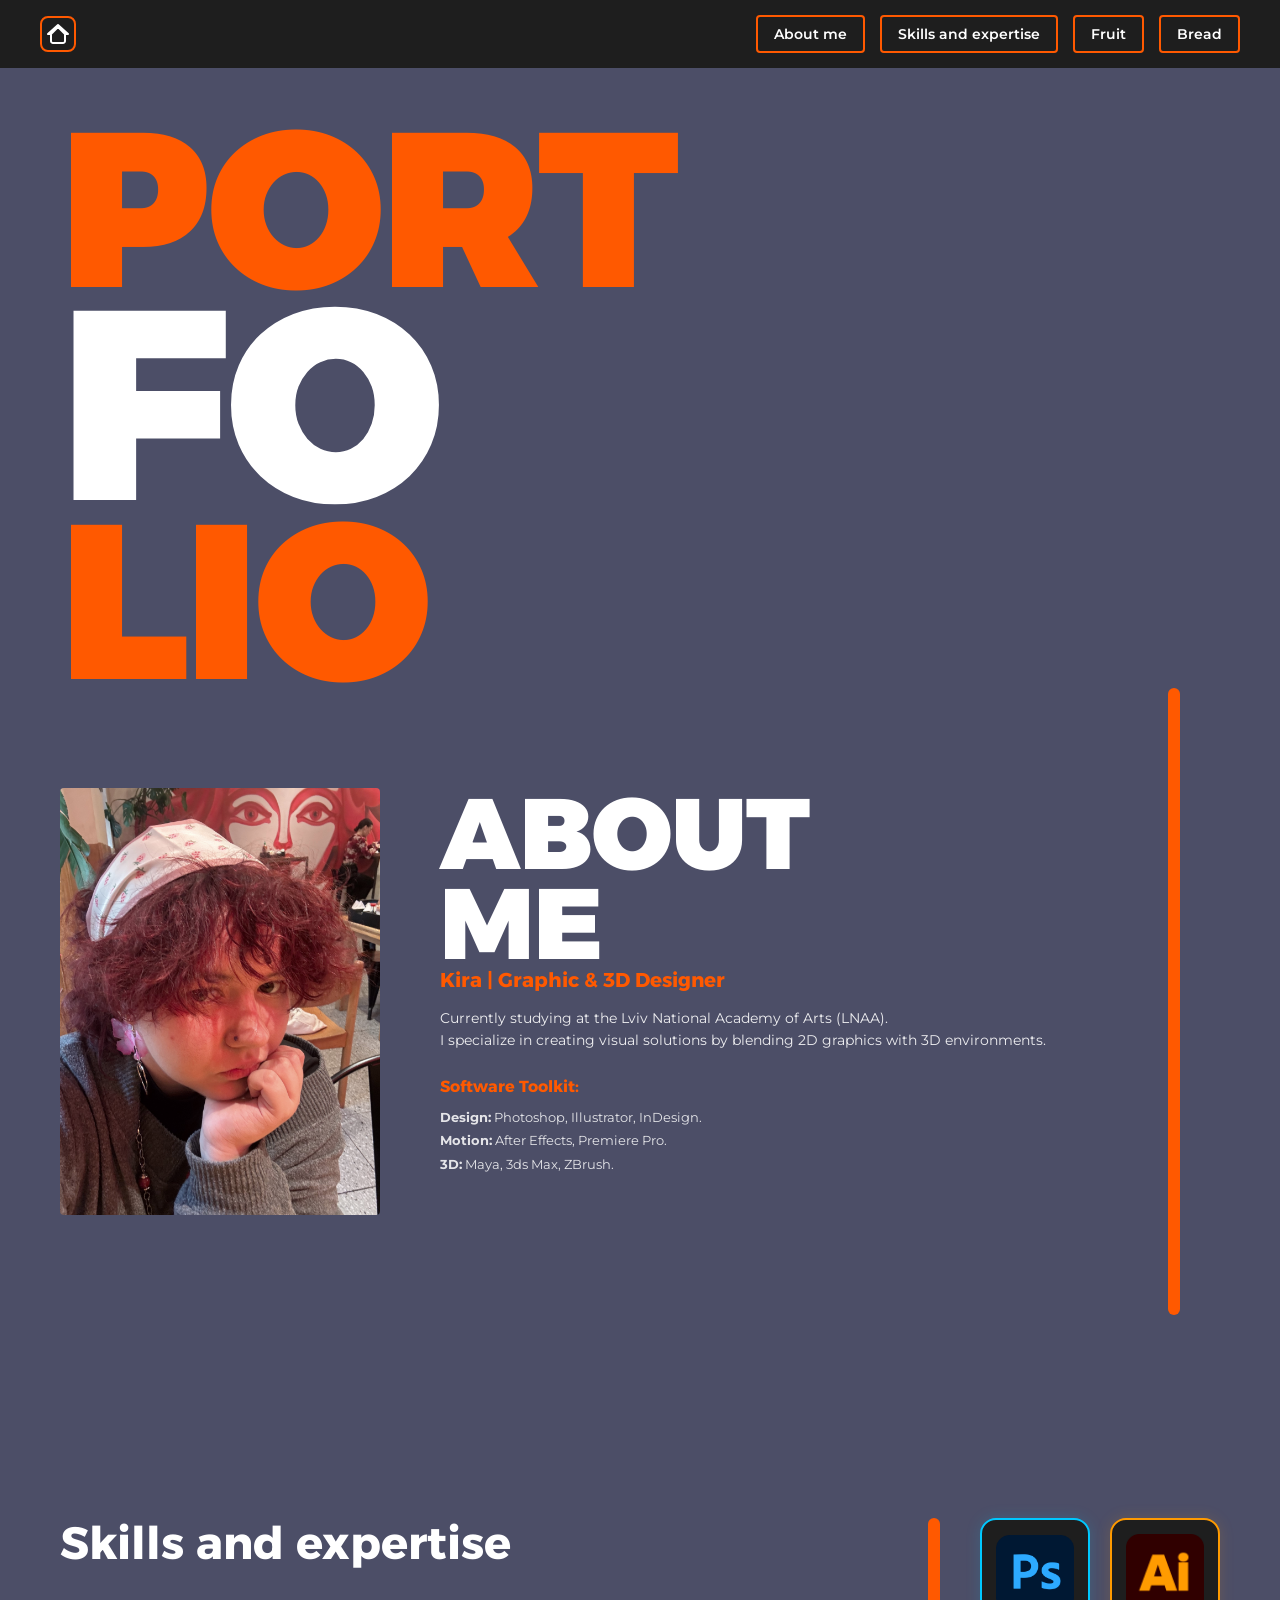
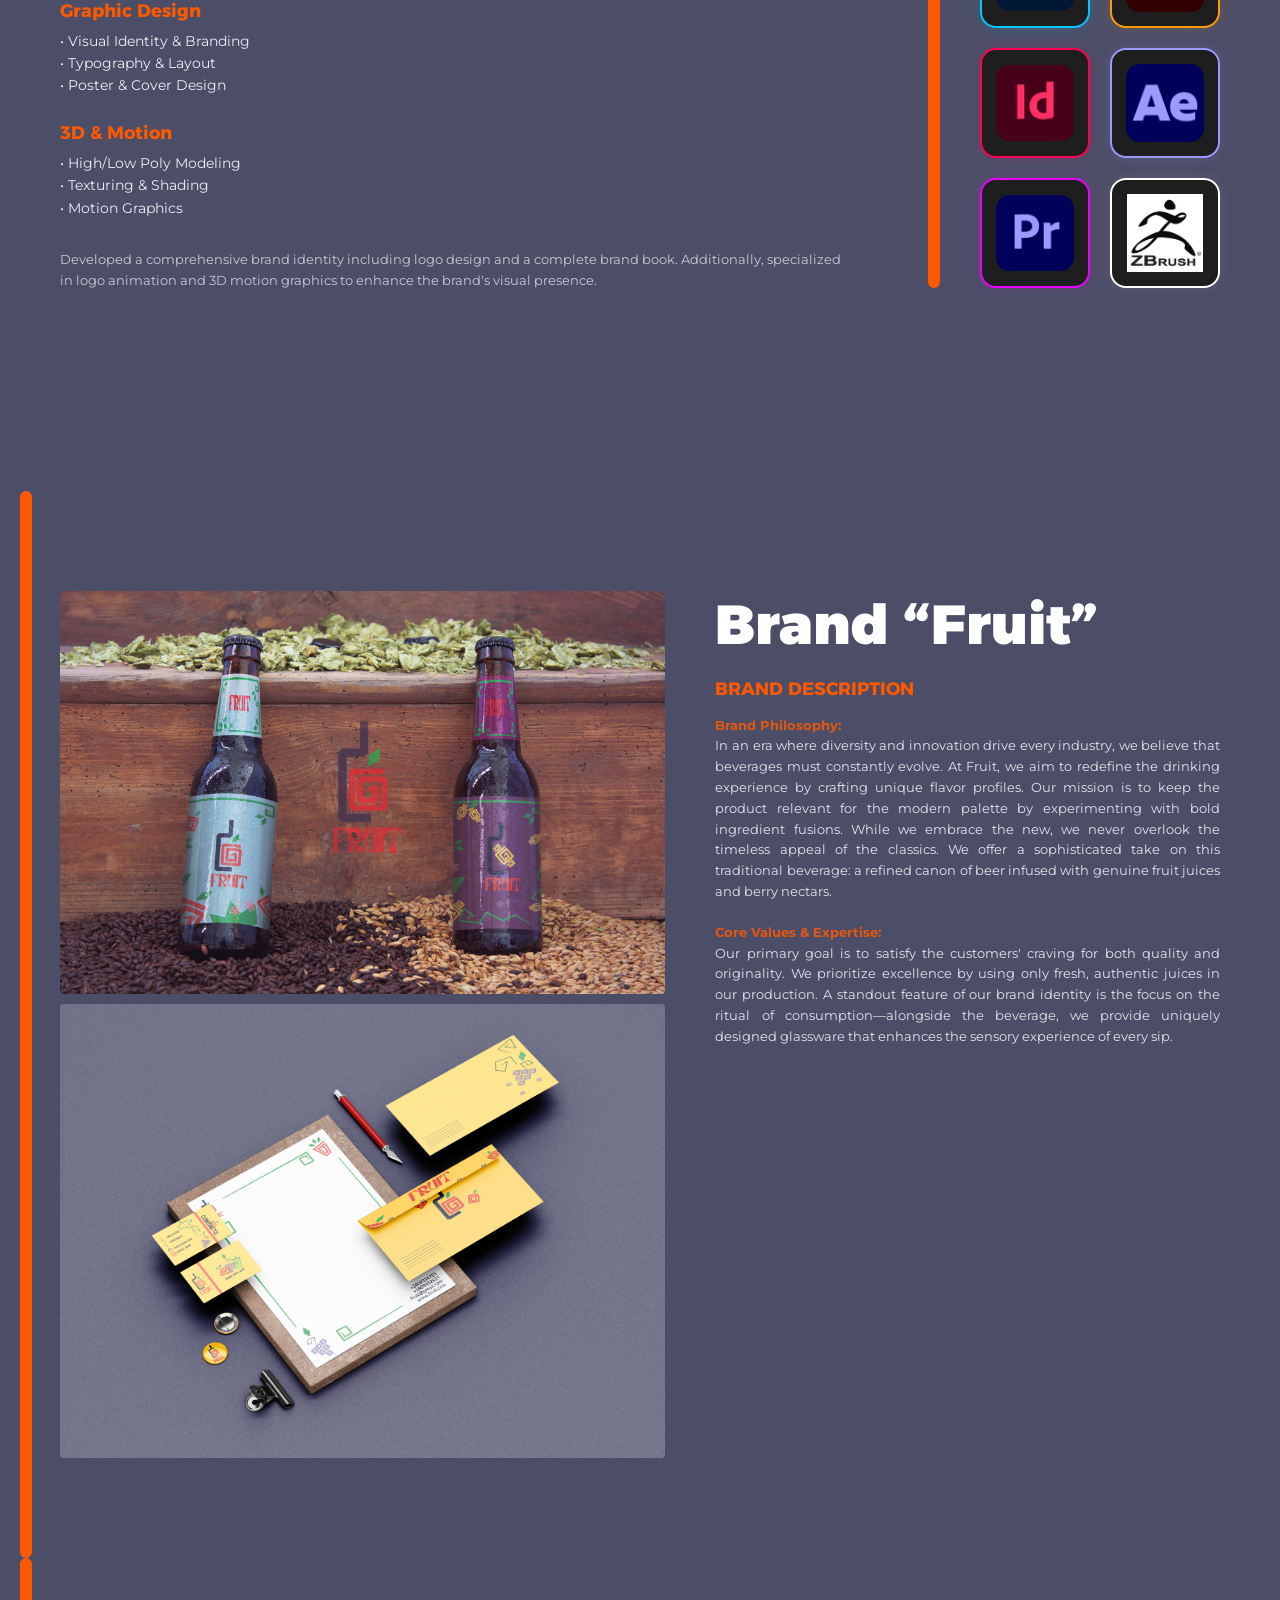
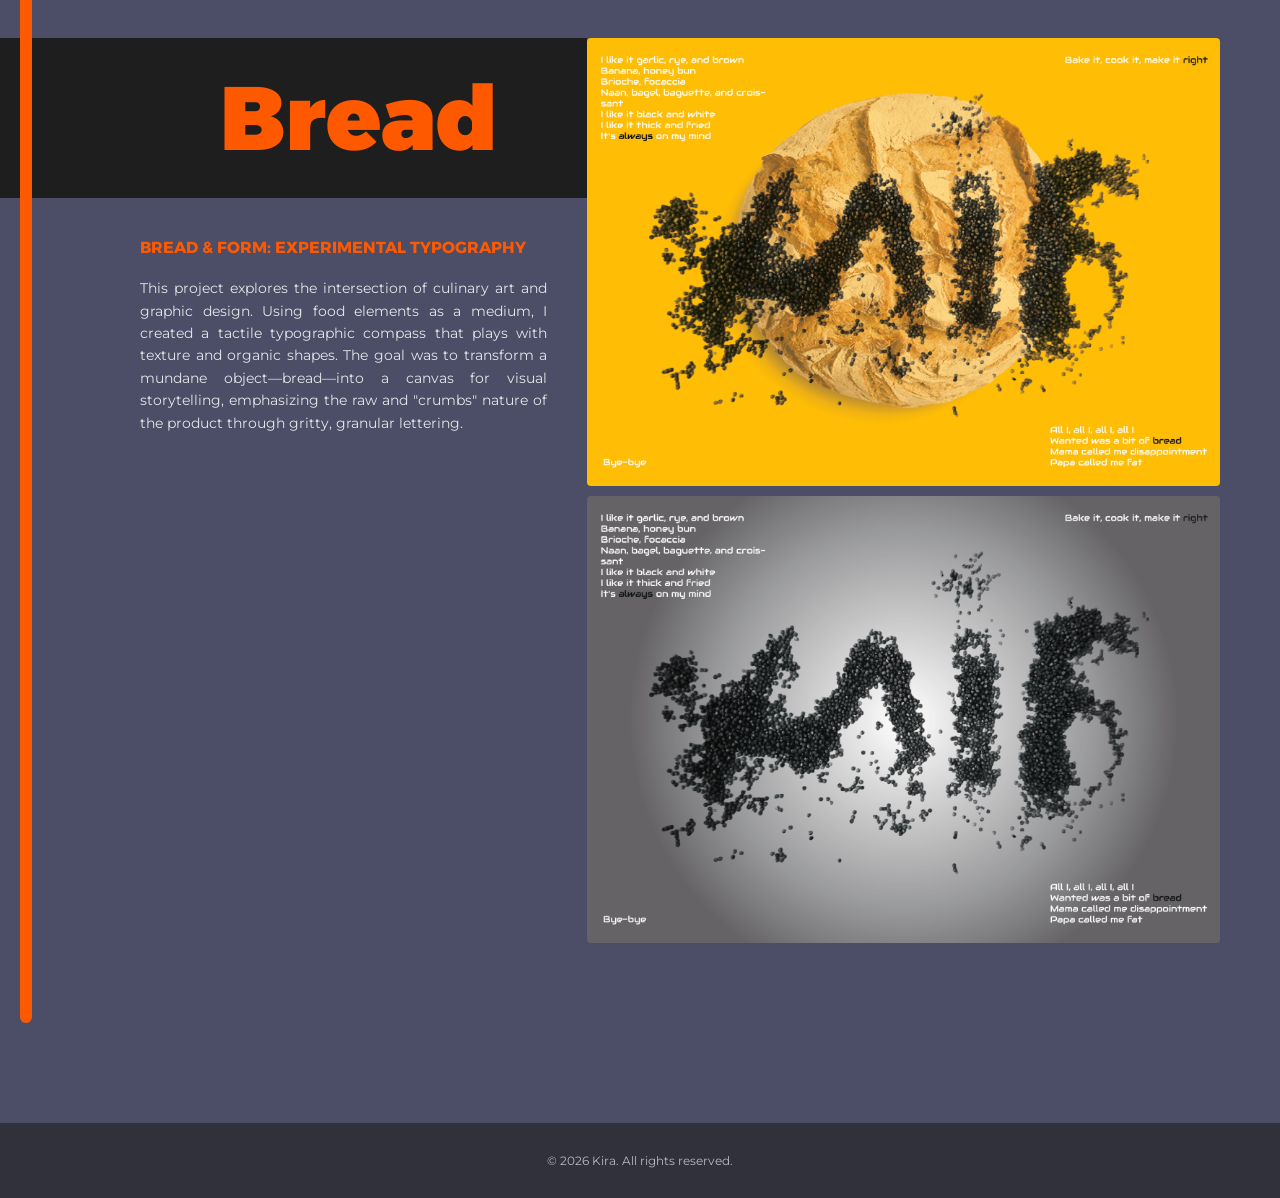
<file: index.html>
<!DOCTYPE html>
<html lang="en">

<head>
    <meta charset="UTF-8">
    <meta name="viewport" content="width=device-width, initial-scale=1.0">
    <title>Kira | Portfolio</title>
    <link rel="preconnect" href="https://fonts.googleapis.com">
    <link rel="preconnect" href="https://fonts.gstatic.com" crossorigin>
    <link
        href="https://fonts.googleapis.com/css2?family=Alexandria:wght@400;700;900&family=Montserrat:wght@300;400;600;700&display=swap"
        rel="stylesheet">

    <link rel="stylesheet" href="CSS/style.css">
    <link rel="stylesheet" href="CSS/layout.css">
    <link rel="stylesheet" href="CSS/nav.css">
    <link rel="stylesheet" href="CSS/about.css">
    <link rel="stylesheet" href="CSS/skill.css">
    <link rel="stylesheet" href="CSS/project.css">
    <link rel="stylesheet" href="CSS/bread.css">
</head>

<body id="top">


    <header class="header-navigation">
    <nav class="navbar">
        
        <a href="#top" class="nav-home" aria-label="main page">
            <svg width="24" height="24" viewBox="0 0 24 24" fill="none" xmlns="http://www.w3.org/2000/svg">
                <path d="M19 10V19C19 19.5304 18.7893 20.0391 18.4142 20.4142C18.0391 20.7893 17.5304 21 17 21H7C6.46957 21 5.96086 20.7893 5.58579 20.4142C5.21071 20.0391 5 19.5304 5 19V10M12 3L2 12H5L12 5L19 12H22L12 3Z"
                    stroke="currentColor" stroke-width="2" stroke-linecap="round" stroke-linejoin="round" />
            </svg>
        </a>

        <div class="nav-links">
            <a href="#about" class="nav-btn">About me</a>
            <a href="#skills" class="nav-btn">Skills and expertise</a>
            <a href="#fruit" class="nav-btn">Fruit</a>
            <a href="#bread" class="nav-btn">Bread</a>
        </div>

    </nav>
</header>

    <main class="container">


       <h1 class="hero-title">
    <span class="portfolio-p animate-flip-p">P</span>ORT
    <br>
    <span class="portfolio-white">FO</span>
    <br>
    LIO
</h1>
            <div class="hero-line"></div>
        </section>

        <!-- Секція "Про мене" -->
        <section id="about" class="about-section">
            <div class="about-decor-line"></div>
            <div class="about-grid">
                <div class="about-image">
                    <img src="IMG/Я.JPG" alt="Kira Portrait">
                </div>

                <div class="about-content">
                    <h2 class="title-huge">ABOUT<br>ME</h2>
                    <div class="about-text">
                        <h3>Kira | Graphic & 3D Designer</h3>
                        <p class="desc">Currently studying at the Lviv National Academy of Arts (LNAA). <br>I specialize in
                            creating visual solutions by blending 2D graphics with 3D environments.</p>

                        <h4>Software Toolkit:</h4>
                        <ul class="toolkit-list">
                            <li><strong>Design:</strong> Photoshop, Illustrator, InDesign.</li>
                            <li><strong>Motion:</strong> After Effects, Premiere Pro.</li>
                            <li><strong>3D:</strong> Maya, 3ds Max, ZBrush.</li>
                        </ul>
                    </div>
                </div>
            </div>
        </section>

        <!-- Секція Скілів -->
        <section id="skills" class="skills-section">
            <div class="skills-grid">
                <div class="skills-text">
                    <h2 class="section-title">Skills and expertise</h2>

                    <div class="skills-group">
                        <h3>Graphic Design</h3>
                        <p>• Visual Identity & Branding<br>• Typography & Layout<br>• Poster & Cover Design</p>
                    </div>

                    <div class="skills-group">
                        <h3>3D & Motion</h3>
                        <p>• High/Low Poly Modeling<br>• Texturing & Shading<br>• Motion Graphics</p>
                    </div>

                    <p class="skills-summary">Developed a comprehensive brand identity including logo design and a
                        complete brand book. Additionally, specialized in logo animation and 3D motion graphics to
                        enhance the brand's visual presence.</p>
                </div>

                <div class="skills-decor-block">
                    <div class="skills-orange-line"></div>
                    <div class="software-grid">
                        <div class="software-card card-ps">
                            <img src="IMG/Adobe_Photoshop_CC_icon.svg.png" alt="Photoshop">
                        </div>
                        <div class="software-card card-ai">
                            <img src="IMG/Adobe_Illustrator_CC_icon.svg.png" alt="Illustrator">
                        </div>
                        <div class="software-card card-id">
                            <img src="IMG/Adobe_InDesign_CC_icon.svg.png" alt="InDesign">
                        </div>
                        <div class="software-card card-ae">
                            <img src="IMG/Adobe_After_Effects_CC_2026_icon.svg.png" alt="After Effects">
                        </div>
                        <div class="software-card card-pr">
                            <img src="IMG/Adobe_Premiere_Pro_CC_icon.svg.png" alt="Premiere Pro">
                        </div>
                        <div class="software-card card-zb">
                            <img src="IMG/Zbrush_4.jpg" alt="ZBrush">
                        </div>
                    </div>
                </div>
            </div>
        </section>

        <!-- Секція Brand Fruit -->
        <section id="fruit" class="project-section fruit-section">
            <div class="project-decor-line left-line"></div>
            <div class="project-grid">
                <div class="project-images">
                    <img src="IMG/пляшки з пивом.jpg" alt="Fruit Bottles Mockup" class="project-img">
                    <img src="IMG/Фірмовий стиль.jpg" alt="Fruit Stationery Mockup" class="project-img">
                </div>
                <div class="project-content">
                    <h2 class="project-title">Brand “Fruit”</h2>
                    <div class="project-text">
                        <h3>Brand description</h3>
                        <p><strong>Brand Philosophy:</strong><br>In an era where diversity and innovation drive every
                            industry, we believe that beverages must constantly evolve. At Fruit, we aim to redefine the
                            drinking experience by crafting unique flavor profiles. Our mission is to keep the product
                            relevant for the modern palette by experimenting with bold ingredient fusions. While we
                            embrace the new, we never overlook the timeless appeal of the classics. We offer a
                            sophisticated take on this traditional beverage: a refined canon of beer infused with
                            genuine fruit juices and berry nectars.</p>
                        <p><strong>Core Values & Expertise:</strong><br>Our primary goal is to satisfy the customers'
                            craving for both quality and originality. We prioritize excellence by using only fresh,
                            authentic juices in our production. A standout feature of our brand identity is the focus on
                            the ritual of consumption—alongside the beverage, we provide uniquely designed glassware
                            that enhances the sensory experience of every sip.</p>
                    </div>
                </div>
            </div>
        </section>

        <!-- Секція Bread -->
        <section id="bread" class="project-section bread-section">
            <div class="project-decor-line"></div>

            <div class="project-grid">

                <div class="project-info-side">
                    <div class="bread-title-block">
                        <h2 class="massive-title">Bread</h2>
                    </div>

                    <div class="project-text">
                        <h3>Bread & Form: Experimental Typography</h3>
                        <p>This project explores the intersection of culinary art and graphic design. Using food
                            elements as a medium, I created a tactile typographic compass that plays with texture and
                            organic shapes. The goal was to transform a mundane object—bread—into a canvas for visual
                            storytelling, emphasizing the raw and "crumbs" nature of the product through gritty,
                            granular lettering.</p>
                    </div>
                </div>

                <div class="project-images-side">
                    <img src="IMG/aa_page-0001(2).jpg" alt="Bread Yellow Version" class="project-img">
                    <img src="IMG/aaa_page-0001.jpg" alt="Bread Grey Version" class="project-img">
                </div>

            </div>
        </section>

    </main>

    <!-- Темний підвал сайту -->
    <footer class="site-footer">
        <p>&copy; 2026 Kira. All rights reserved.</p>
    </footer>

</body>

</html>
</file>
<file: CSS/style.css>
* {
    margin: 0;
    padding: 0;
    box-sizing: border-box;
}

.header-navigation {
    position: absolute; 
    top: 0;
    left: 0;
    width: 100%;
    z-index: 100; 
    padding: 20px 40px; 
    box-sizing: border-box;
}

html {
    scroll-behavior: smooth;
}

body {
    background-color: var(--bg-color);
    color: var(--text-white);
    font-family: var(--font-body);
    overflow-x: hidden;
    padding-top: 80px;
}

.container {
    max-width: 1200px;
    margin: 0 auto;
    padding: 0 20px;
}


h1,
h2,
h3,
h4 {
    font-family: var(--font-heading);
}

/* --- Hero Section --- */
.hero-section {
    position: relative;
    padding-top: 120px; 
    min-height: 100vh;
}

/* Порфтоліо */
.hero-title {
    font-family: var(--font-heading);
    font-weight: 900;
    text-transform: uppercase;
    font-size: 220px; 
    line-height: 0.8;
    letter-spacing: -3px;
    margin-top: 40px;
    color: var(--orange-color); 
}

.portfolio-white {
    color: #FFFFFF !important;
    font-size: 270px;
}


.portfolio-p {
    display: inline-block !important; 
    color: var(--orange-color) !important;
    font-size: inherit;
    line-height: inherit;
    opacity: 0;
    transform: translateY(50px);
}
@media (max-width: 768px) {
    body {
        padding-top: 140px;
    }

    .navbar {
        flex-direction: column;
        gap: 15px;
        padding: 15px;
    }


    .hero-title {
        font-size: 90px;
        letter-spacing: -2px;
    }

    .hero-line {
        display: none;
    }

    .about-grid,
    .skills-grid,
    .fruit-section .project-grid,
    .bread-grid {
        grid-template-columns: 1fr;
        gap: 30px;
    }

    .title-huge {
        font-size: 50px;
    }

    .project-decor-line {
        display: none;
    }

    .massive-title {
        font-size: 55px;
    }
}

/* --- Footer --- */
.site-footer {
    background-color: var(--dark-black);
    text-align: center;
    padding: 30px;
    margin-top: 100px;
    font-size: 12px;
    opacity: 0.6;
}


.animate-flip-p {
    opacity: 0;
    animation: popInSpring 1s cubic-bezier(0.175, 0.885, 0.32, 1.275) forwards;
    animation-delay: 0.1s;
}

@keyframes popInSpring {
    0% {
        opacity: 0;
        transform: translateY(50px) scaleY(0) scaleX(0.7);
    }

    60% {
        opacity: 1;

        transform: translateY(-10px) scaleY(1.15) scaleX(0.95);
    }

    80% {

        transform: translateY(2px) scaleY(0.97) scaleX(1.02);
    }

    100% {
        opacity: 1;

        transform: translateY(0) scaleY(1) scaleX(1);
    }
}
</file>
<file: CSS/layout.css>
:root {
    --bg-color: #4C4E67;
    --orange-color: #FF5900;
    --dark-black: #1E1E1E;
    --text-white: #FFFFFF;
    
    --font-heading: 'Alexandria', sans-serif;
    --font-body: 'Montserrat', sans-serif;
}
</file>
<file: CSS/nav.css>
.navbar {
    position: fixed;
    top: 0;
    left: 0;
    width: 100%;
    background-color: var(--dark-black);
    display: flex;
    justify-content: space-between;
    align-items: center;
    padding: 15px 40px;
    z-index: 1000;
}

.nav-home {
    display: inline-flex;
    align-items: center;
    justify-content: center;
    width: 36px;
    height: 36px;
    border: 2px solid var(--orange-color);
    border-radius: 8px;
    background-color: transparent;
    box-sizing: border-box;
    transition: all 0.2s ease;
    color: var(--orange-color);
}

.nav-home svg path {
    stroke: #FFFFFF !important;
    transition: stroke 0.2s ease;
}

.nav-home:hover {
    color: var(--orange-color);
    background-color: var(--orange-color);
}

.nav-links {
    display: flex;
    gap: 15px;
}

.nav-btn {
    text-decoration: none;
    color: var(--text-white);
    font-family: var(--font-body);
    font-size: 14px;
    font-weight: 600;
    padding: 8px 16px;
    border: 2px solid var(--orange-color);
    border-radius: 4px;
    transition: all 0.3s ease;
}

.nav-btn:hover {
    background-color: var(--orange-color);
    color: var(--dark-black);
}
</file>
<file: CSS/about.css>
/* ---Про мене ---*/
.about-section {
    position: relative;
    padding: 100px 0;
}

.about-image img {
    max-width: 400px;
    width: auto;
    height: auto;
    border-radius: 4px;
    filter: grayscale(20%);
}

.about-decor-line {
    position: absolute;
    right: 40px;
    top: 0;
    bottom: 0;
    width: 12px;
    border-radius: 6px;
    background-color: var(--orange-color);
    z-index: 1;
}

.about-grid {
    display: grid;
    grid-template-columns: auto 1fr;
    gap: 60px;
    align-items: start;
    padding-right: 60px;
}

.about-image {
    width: 100%;
    max-width: 320px;

}

.about-image img {
    width: 100%;
    height: auto;
    display: block;
    border-radius: 4px;
    filter: grayscale(20%);
}

.about-content {
    display: flex;
    flex-direction: column;
}

.title-huge {
    font-family: var(--font-heading);
    font-size: 100px;
    line-height: 0.9;
    font-weight: 900;
    margin-bottom: 0px;
    color: #FFFFFF;
}

.about-text h3 {
    font-size: 20px;
    margin-bottom: 15px;
    font-weight: 700;
    color: var(--orange-color);
}

.about-text .desc {
    font-size: 14px;
    line-height: 1.6;
    margin-bottom: 25px;
    opacity: 0.9;
}

.about-text h4 {
    font-size: 16px;
    margin-bottom: 10px;
    color: var(--orange-color);
}

.toolkit-list {
    list-style: none;
    font-size: 13px;
    line-height: 1.8;
    opacity: 0.85;
}
</file>
<file: CSS/skill.css>
/* --- Skills Section --- */
.skills-section {
    padding: 100px 0;
}

.skills-grid {
    display: grid;
    grid-template-columns: 1fr auto;
    gap: 80px;
    align-items: center;
    max-width: 1200px;
    margin: 0 auto;
    padding: 100px 0;
}

.section-title {
    font-size: 45px;
    font-weight: 700;
    margin-bottom: 30px;
}

.skills-group {
    margin-bottom: 25px;
}

.skills-group h3 {
    font-size: 18px;
    color: var(--orange-color);
    margin-bottom: 8px;
}

.skills-group p {
    font-size: 14px;
    line-height: 1.6;
    opacity: 0.9;
}

.skills-summary {
    font-size: 13px;
    line-height: 1.6;
    opacity: 0.7;
    margin-top: 30px;
}


.skills-decor-block {
    display: flex;
    gap: 40px;
    align-items: stretch;
}

.skills-decor-block {
    display: flex;
    gap: 40px;
    align-items: stretch;
}

.skills-orange-line {
    width: 12px;
    background-color: var(--orange-color);
    border-radius: 6px;
    flex-shrink: 0;
}

.software-grid {
    display: grid;
    grid-template-columns: repeat(2, 1fr);
    gap: 20px;

    width: 240px;
    flex-shrink: 0;
}

.software-card {
    background-color: #1E1E1E;
    border-radius: 16px;
    width: 100%;
    aspect-ratio: 1 / 1;
    display: flex;
    align-items: center;
    justify-content: center;
    overflow: hidden;
}

.software-card img {
    width: 100%;
    height: 100%;
    object-fit: contain;
    padding: 14px;
    box-sizing: border-box;
}

.software-card:hover {
    transform: translateY(-5px);
}

.card-ps {
    color: #00c8ff;
    border: 2px solid #00c8ff;
    box-shadow: 0 0 15px rgba(0, 200, 255, 0.15);
}

.card-ai {
    color: #ff9a00;
    border: 2px solid #ff9a00;
    box-shadow: 0 0 15px rgba(255, 154, 0, 0.15);
}

.card-id {
    color: #ff0055;
    border: 2px solid #ff0055;
    box-shadow: 0 0 15px rgba(255, 0, 85, 0.15);
}

.card-ae {
    color: #9999ff;
    border: 2px solid #9999ff;
    box-shadow: 0 0 15px rgba(153, 153, 255, 0.15);
}

.card-pr {
    color: #ea00ff;
    border: 2px solid #ea00ff;
    box-shadow: 0 0 15px rgba(234, 0, 255, 0.15);
}

.card-zb {
    color: #ffffff;
    border: 2px solid #ffffff;
    box-shadow: 0 0 15px rgba(255, 255, 255, 0.08);
}

/* --- Проєкти Фрукт --- */
.project-section {
    position: relative;
    padding: 100px 0;
}

.project-decor-line {
    position: absolute;
    width: 12px;
    background-color: var(--orange-color);
    top: 0;
    bottom: 0;
    border-radius: 6px;
}

.left-line {
    left: -40px;
}

.right-line {
    left: -40px;
}


.project-img {
    width: 100%;
    height: auto;
    display: block;
    border-radius: 4px;
}
</file>
<file: CSS/project.css>
/* --- Секція Fruit --- */
.fruit-section .project-grid {
    display: grid;
    grid-template-columns: 1.2fr 1fr;
    gap: 50px;
    align-items: start;
}

.project-images {
    display: flex;
    flex-direction: column;
    gap: 10px;
}

.project-title {
    font-size: 55px;
    font-weight: 900;
    margin-bottom: 20px;
}

.project-text h3 {
    font-family: var(--font-heading);
    font-size: 18px;
    margin-bottom: 15px;
    text-transform: uppercase;
    color: var(--orange-color);
}

.project-text p {
    font-size: 13px;
    line-height: 1.6;
    margin-bottom: 20px;
    opacity: 0.85;
    text-align: justify;
}

.project-text p strong {
    color: var(--orange-color);
    font-family: var(--font-body);
    font-weight: 700;
}
</file>
<file: CSS/bread.css>
/* --- Секція Bread --- */
.bread-section {
    position: relative;
    padding: 80px 0;

}

.bread-section .project-decor-line {
    position: absolute;
    left: -40px;
    top: 0;
    bottom: 0;
    width: 12px;
    background-color: var(--orange-color);
    z-index: 10;
}

.bread-section .project-grid {
    display: grid;
    grid-template-columns: 1fr 1.2fr;
    gap: 0px;
    align-items: start;
}

.project-info-side {
    display: flex;
    flex-direction: column;
    padding-left: 80px;
}

/*  Чорна плашка BREAD  */
.bread-title-block {
    background-color: #1E1E1E;
    margin-left: -50vw;
    padding-left: 50vw;
    margin-right: 0;
    padding-top: 35px;
    padding-bottom: 35px;
    margin-bottom: 40px;
    position: relative;
    z-index: 1;
}

/* Стиль слова Bread */
.massive-title {
    font-family: var(--font-heading);
    font-size: 90px;
    font-weight: 900;
    color: var(--orange-color);
    margin: 0;
    line-height: 1;
    padding-left: 80px;
}


.bread-section .project-text {
    padding-right: 40px;
}

.bread-section .project-text h3 {
    color: var(--orange-color);
    font-size: 16px;
    font-weight: 700;
    margin-bottom: 20px;
    text-transform: uppercase;
}

.bread-section .project-text p {
    font-size: 14px;
    line-height: 1.6;
    opacity: 0.85;
}

.project-images-side {
    display: flex;
    flex-direction: column;
    gap: 10px;
    /*відстань між картинками*/
    width: 100%;
}

.project-img {
    width: 100%;
    height: auto;
    display: block;
}
</file>
